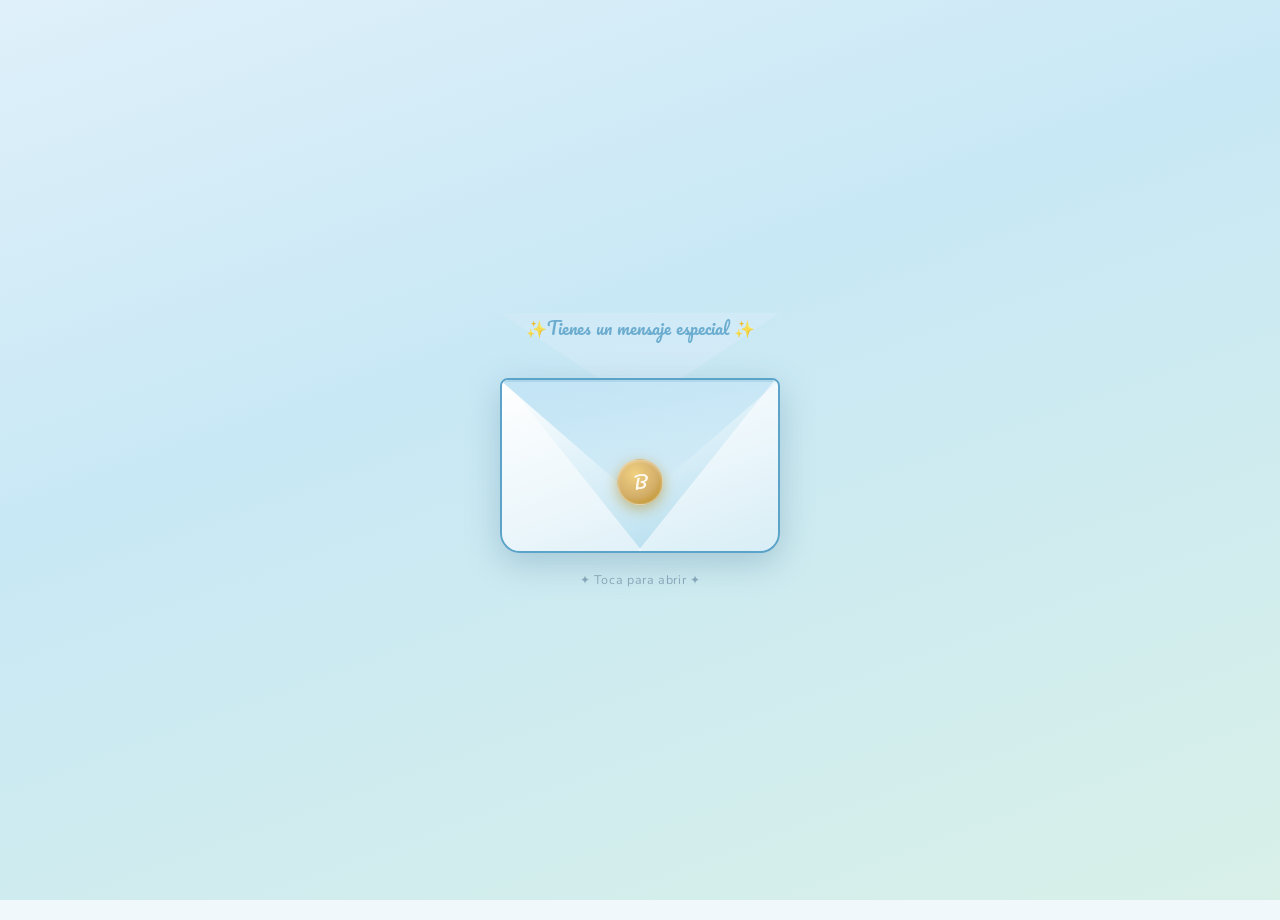
<file: index.html>
<!DOCTYPE html><html lang="es"><head><meta charset="UTF-8"/><meta name="viewport" content="width=device-width, initial-scale=1.0"/><title>Bautizo – Ismael </title><link rel="stylesheet" href="style.min.css"/><link href="https://fonts.googleapis.com/css2?family=Cormorant+Garamond:ital,wght@0,300;0,400;1,300;1,400&family=Great+Vibes&family=Pacifico&family=Nunito:wght@300;400;600;700;800&family=Montserrat:wght@300;400;500&display=swap" rel="stylesheet"/></head><body>

<div id="envelope-screen">
  <div class="env-scene">
    <div class="cloud"></div><div class="cloud"></div><div class="cloud"></div><div class="cloud"></div><div class="cloud"></div><div class="cloud"></div><div class="cloud"></div><div class="cloud"></div><div class="cloud"></div>
    
    
    <div class="envelope-wrap" id="envelopeWrap">
      <div class="envelope" id="envelope">
        <div class="env-back-flap"></div>
        <p class="env-top-text">✨Tienes un mensaje especial ✨</p>
        <div class="env-body">
          
          <div class="env-letter" id="envLetter">
            <div class="letter-content">
              <p class="lc-pre">Una invitación muy especial para</p>
              <p class="lc-name">Ismael</p>
              <p class="lc-xv">Santo Bautizo</p>
              <div class="lc-ornament">🕊️</div>
              <p class="lc-date">19 · Diciembre · 2026</p>
            </div>
          </div>
          
          <div class="env-front-flap" id="envFlap"><div class="flap-diamond"></div></div>
        
        </div>
      </div>
      <div class="wax-seal" id="waxSeal"><span>B</span></div>
    </div>

    <p class="env-hint" id="envHint">✦ Toca para abrir ✦</p>
  </div>
</div>

<div id="invitation" class="hidden">
  <div class="petal" style="--d:3s;--x:10%;--s:14px"></div>
  <div class="petal" style="--d:5s;--x:33%;--s:10px"></div>
  <div class="petal" style="--d:4s;--x:68%;--s:17px"></div>
  <div class="petal" style="--d:6s;--x:84%;--s:12px"></div>
  <div class="petal" style="--d:3.5s;--x:52%;--s:15px"></div>

  <section class="section cover">
    <div class="floral-top"></div>
    <div class="cover-inner reveal">
      <p class="pre-title">Con gran alegría te invitamos al</p>
      <h1 class="mis-anos">Santo <span>Bautizo</span> de</h1>
      <div class="crown">🕊️</div>
      <h2 class="nombre">Ismael</h2>
<!--
      <div class="foto-portada">
        <div class="foto-frame">
          <div class="foto-placeholder">
            <span class="ph-icon">◈</span>
            <small><img src="img/foto01.jpeg" alt="Ismael Valentín" class="foto-img"></small>
          </div>
        </div>
      </div>
-->
      <blockquote class="frase">
        "Dejad que los niños vengan a mí, y no se lo impidáis, porque de los que son como ellos es el reino de Dios."<br>— Marcos 10:14
      </blockquote>

      <div class="floral-divider"></div>

      <div class="music-player">
        <p class="music-label">♪ Dale Play</p>
        <audio id="audio" src="audio/song.mp3" loop></audio>
        <div class="controls"><button class="ctrl-btn" onclick="togglePlay()">▶</button></div>
        <div class="progress-bar"><div class="progress-fill" id="fill"></div></div>
      </div>

      <div class="floral-divider"></div>

      <p class="section-label">Hoy damos gracias a Dios por el regalo de la vida y por permitirnos compartir este momento tan especial en la fe de nuestro hijo. Con todo nuestro amor, los invitamos a acompañarnos en el día en que Ismael recibirá el sacramento del bautismo.</p>
    </div>
  </section>

  <section class="section parents">
    <div class="floral-divider"></div>
    <div class="reveal">
      <p class="section-label2">Con el corazón lleno de fe y gratitud, te esperamos para que nos acompañes en este día tan especial junto a:</p>
      <br>
      <h3 class="subtitle-script">Mis Padres</h3>
     <p class="names-couple">◈ Gustavo Bandi Ramirez</p><br>
     <p class="names-couple">◈ Citlali Mendoza Bautista</p>
      <h3 class="subtitle-script" style="margin-top:1.5rem">Mis Padrinos</h3>
      <p class="names-couple">◈ Alan Yamir Campistrano Mejía</p><br>
      <p class="names-couple">◈ Maria Esther Mendoza Bautista</p>

      <div class="date-box">
        <p class="a-festejar">A celebrar mi</p>
        <p class="xv-grande">Bautizo</p>
        <div class="fecha-elegante">
          <span class="mes-script">Diciembre</span>
          <span class="dia-num">19</span>
          <span class="anio">2026</span>
        </div>
        <p class="dia-semana">Sábado</p>
      </div>

      <div class="countdown-box">
        <p class="faltan-label">Faltan</p>
        <div class="countdown" id="countdown">
          <div class="cd-unit"><span id="cd-days">00</span><small>Días</small></div>
          <span class="cd-sep">:</span>
          <div class="cd-unit"><span id="cd-hours">00</span><small>Horas</small></div>
          <span class="cd-sep">:</span>
          <div class="cd-unit"><span id="cd-mins">00</span><small>Minutos</small></div>
          <span class="cd-sep">:</span>
          <div class="cd-unit"><span id="cd-secs">00</span><small>Segundos</small></div>
        </div>
        <p class="gran-dia hidden" id="granDia">¡Hoy es el gran día! ✦</p>
      </div>

      <div class="calendar-mini">
        <p class="cal-mes">Diciembre</p>
        <table class="cal-table">
          <thead><tr><th>L</th><th>M</th><th>Mi</th><th>J</th><th>V</th><th>S</th><th>D</th></tr></thead>
          <tbody id="cal-body"></tbody>
        </table>
        <a href="https://calendar.google.com/calendar/render?action=TEMPLATE&text=Bautizo+de+Ismael&dates=20251219T170000Z/20251220T010000Z&details=Sacramento+del+Bautismo.+%E2%9B%AA+Misa%3A+Cerrito+de+Santa+Cruz%2C+Ayotuxco.+%F0%9F%8E%89+Recepci%C3%B3n%3A+C.+de+los+Santos+21%2C+Barrio+de+Canales&location=Cerrito+de+Santa+Cruz%2C+Ayotuxco%2C+Estado+de+M%C3%A9xico&sf=true&output=xml" target="_blank" class="btn-agendar">◈ Añadir al calendario</a>
      </div>
    </div>
    <div class="floral-divider"></div>
  </section>

  <section class="section events">
  <div class="reveal">
  <div class="event-card">
    <div class="event-icon">⛪</div>
    <h3 class="script-heading">Misa de Bautizo</h3>
    <p class="event-time">02:00 PM</p>
    <p class="event-place">Santuario Del Divino Rostro "El cerrito"</p>
    <p class="event-address">Santa Cruz Ayotuzco, Méx.</p>
    <a class="btn-location" href="https://maps.app.goo.gl/p1TLXevx1Jot5nGLA" target="_blank">◈ Ver Ubicación</a>
    <div class="map-embed">
      <iframe title="Mapa Cerrito de Santa Cruz" loading="lazy"
        src="https://www.google.com/maps/embed?pb=!4v1786824044498!6m8!1m7!1sUrroi57PGOU51mF63qgk7w!2m2!1d19.38683237060314!2d-99.35877953526195!3f29.073538103068813!4f4.661940204585051!5f0.7820865974627469"
        width="100%" height="190" style="border:0;border-radius:12px;display:block;"></iframe>
    </div>
  </div>
</div>
<!-- Esto es un comentario, no se muestra en la página 
      <div class="foto-evento reveal">
        <div class="foto-placeholder tall">
          <div class="carrusel-wrap">
            <div class="carrusel-track" id="carruselTrack">
              <div class="carrusel-slide"><img src="img/1.jpeg" alt="Ismael Valentín"></div>
              <div class="carrusel-slide"><img src="img/2.jpeg" alt="Ismael Valentín"></div>
              <div class="carrusel-slide"><img src="img/3.jpeg" alt="Ismael Valentín"></div>
              <div class="carrusel-slide"><img src="img/4.jpeg" alt="Ismael Valentín"></div>
              <div class="carrusel-slide"><img src="img/5.jpeg" alt="Ismael Valentín"></div>
            </div>
            <button class="car-btn car-prev" onclick="moverCarrusel(-1)">‹</button>
            <button class="car-btn car-next" onclick="moverCarrusel(1)">›</button>
            <div class="car-dots" id="carDots">
              <span class="car-dot active" onclick="irASlide(0)"></span>
              <span class="car-dot" onclick="irASlide(1)"></span>
              <span class="car-dot" onclick="irASlide(2)"></span>
              <span class="car-dot" onclick="irASlide(3)"></span>
              <span class="car-dot" onclick="irASlide(4)"></span>
            </div>
          </div>
        </div>
      </div>
      -->

      

  <div class="event-card">
    <div class="event-icon">🎉</div>
        <h3 class="script-heading">Recepción</h3>
        <p class="event-time">03:30 PM</p>
        <p class="event-place">Casa de la Familia Bandi Mendoza</p>
        <p class="event-address">C. de los Santos 21, Barrio de Canales</p>
    <a class="btn-location" href="https://maps.app.goo.gl/PSUXHVFbbgkHiGCg7" target="_blank">◈ Ver Ubicación</a>
    <div class="map-embed">
      <iframe title="Mapa Cerrito de Santa Cruz" loading="lazy"
        src="https://www.google.com/maps/embed?pb=!4v1786826943000!6m8!1m7!1sukpuR_-3Spch0FbFgLsvEg!2m2!1d19.37415222914892!2d-99.37349923716738!3f307.2136948480135!4f2.2765728872376343!5f0.7820865974627469"  

          width="100%" height="190" style="border:0;border-radius:12px;display:block;"></iframe>
    </div>
  </div>
</div>

  </section>
<!--  
  <section class="section itinerary">
    <div class="floral-divider"></div>
    <div class="reveal">
      <h3 class="script-heading big">Itinerario</h3>
      <div class="timeline">
        <div class="tl-item"><div class="tl-dot">☀️</div><div class="tl-content"><span class="tl-time">12:30 PM</span><span class="tl-event">Llegada de invitados</span></div></div>
        <div class="tl-item"><div class="tl-dot">⛪</div><div class="tl-content"><span class="tl-time">01:00 PM</span><span class="tl-event">Santa Misa</span></div></div>
        <div class="tl-item"><div class="tl-dot">✝️</div><div class="tl-content"><span class="tl-time">01:15 PM</span><span class="tl-event">Sacramento del Bautismo</span></div></div>
        <div class="tl-item"><div class="tl-dot">🚗</div><div class="tl-content"><span class="tl-time">02:00 PM</span><span class="tl-event">Traslado a Recepción</span></div></div>

        <div class="tl-item"><div class="tl-dot">🛎️</div><div class="tl-content"><span class="tl-time">02:30 PM</span><span class="tl-event">Recepción</span></div></div>
        <div class="tl-item"><div class="tl-dot">🍽️</div><div class="tl-content"><span class="tl-time">03:00 PM</span><span class="tl-event">Comida y celebración</span></div></div>
        <div class="tl-item"><div class="tl-dot">🎶</div><div class="tl-content"><span class="tl-time">05:00 PM</span><span class="tl-event">Convivencia y música</span></div></div>
        <div class="tl-item"><div class="tl-dot">🎁</div><div class="tl-content"><span class="tl-time">06:00 PM</span><span class="tl-event">Entrega de recuerdos</span></div></div>
      </div>
    </div>
    <div class="floral-divider"></div>
  </section>
-->
  <section class="section gifts">
    <div class="reveal">
      <div class="confirm-box" id="attend-section">
        <div class="event-icon">🙏</div>
        <h3 class="script-heading">Confirmar asistencia</h3>

        <div id="action-buttons">
          <p>Por favor confirma tu asistencia<br/>antes del <strong>1 de Diciembre</strong></p>
          <a class="btn-confirm" onclick="mostrarForm()">🙋 ¡Asistiré con gusto!</a>
          <br>
          <a class="btn-confirm ghost" onclick="mostrarNoAsist()" style="margin-top:10px;">😔 No podré asistir</a>
        </div>

        <form id="confirm-form" class="form-hidden" onsubmit="enviarAsist(event)">
          <input type="hidden" name="access_key" value="9a7f7564-f9cd-4a7a-baaf-1d45e5948be5">
          <input type="hidden" name="subject" value="✅ Confirmación Bautizo Ismael">
          <p style="margin-bottom:10px;">¿A nombre de quién confirmo?</p>
          <input type="text" name="nombre_familia" id="nombre_familia" placeholder="Ej: Familia García o Emanuel y familia" required class="input-field">
          <a class="btn-confirm" id="btn-confirmar" onclick="document.getElementById('confirm-form').requestSubmit()">Confirmar Asistencia ✅</a>
          <br>
          <a class="btn-confirm ghost" onclick="cancelarForm()" style="margin-top:10px;">← Volver</a>
        </form>

        <div id="msg-exito" style="display:none;" class="success-msg">
          ✝️ ¡Asistencia confirmada!<br>Nos vemos el 19 de Diciembre 💙
        </div>
      </div>

      <div id="no-attend-section" style="display:none;" class="confirm-box">
        <div class="event-icon">🕊️</div>
        <h3 class="script-heading">¡Te extrañaremos!</h3>
        <p style="font-style:italic;">"Tu amor y tus oraciones llegan a nosotros sin importar la distancia. Ismael te lleva en el corazón."</p>
        <form id="no-confirm-form" onsubmit="enviarNoAsist(event)">
          <input type="hidden" name="access_key" value="9a7f7564-f9cd-4a7a-baaf-1d45e5948be5">
          <input type="hidden" name="subject" value="❌ Inasistencia Bautizo Ismael">
          <input type="text" name="nombre_inasistencia" placeholder="Ej: Familia García o Emanuel y familia" required class="input-field">
          <a class="btn-confirm ghost" onclick="document.getElementById('no-confirm-form').requestSubmit()">Confirmar inasistencia</a>
          <br>
          <a class="btn-confirm ghost" onclick="regresarAsist()" style="margin-top:10px;">← Volver</a>
        </form>
        <div id="msg-exito-no" style="display:none;" class="success-msg">Anotado.<br>Gracias por avisarnos que no asistiras.✉️</div>
      </div>
    </div>
  </section>
<!-- 
  <section class="section gifts">
    <div class="reveal" style="text-align:center">
      <div class="gift-box">
        <div class="event-icon">📷</div>
        <h3 class="script-heading">Álbum de Recuerdos</h3>
        <p class="gift-text">Comparte las fotos y videos que tomes en este día tan especial. ¡Hagamos juntos el mejor álbum de recuerdos!</p>
        <a class="btn-confirm" href="album.html" style="display:block;text-align:center;margin-top:0.5rem">✦ Abrir Álbum Compartido</a>
        <p class="confirm-note" style="margin-top:0.5rem">Sube tus fotos · Ve los momentos de todos los invitados</p>
      </div>
    </div>
  </section>
-->
  <section class="section closing">
    <div class="floral-top"></div>
    <div class="reveal closing-inner">
      <h2 class="te-esperamos">¡Te esperamos!</h2>
  <!--     <div class="foto-cierre">
        <div class="foto-placeholder tall">
          <span class="ph-icon">✦</span>
          <small><img src="img/foto03.jpeg" alt="Ismael Valentín" class="foto-img"></small>
        </div> 
      </div>  -->
      <p class="tu-presencia">Tu presencia y bendiciones harán que este día sea inolvidable.</p>
      <h2 class="nombre-final">Ismael</h2>
      <div class="flores-finales">🕊️ ✝️ 🕊️</div>
    </div>
    <div class="floral-bottom"></div>
  </section>
</div>

<div id="albumModal">
  <div class="modal-box">
    <h3>Álbum aún no disponible</h3>
    <p>El álbum de fotos se habilitará el día del evento para que todos puedan compartir sus recuerdos.</p>
    <button class="modal-close" onclick="cerrarModal()">Entendido</button>
  </div>
</div>

<script src="script.js"></script>
</body></html>
</file>
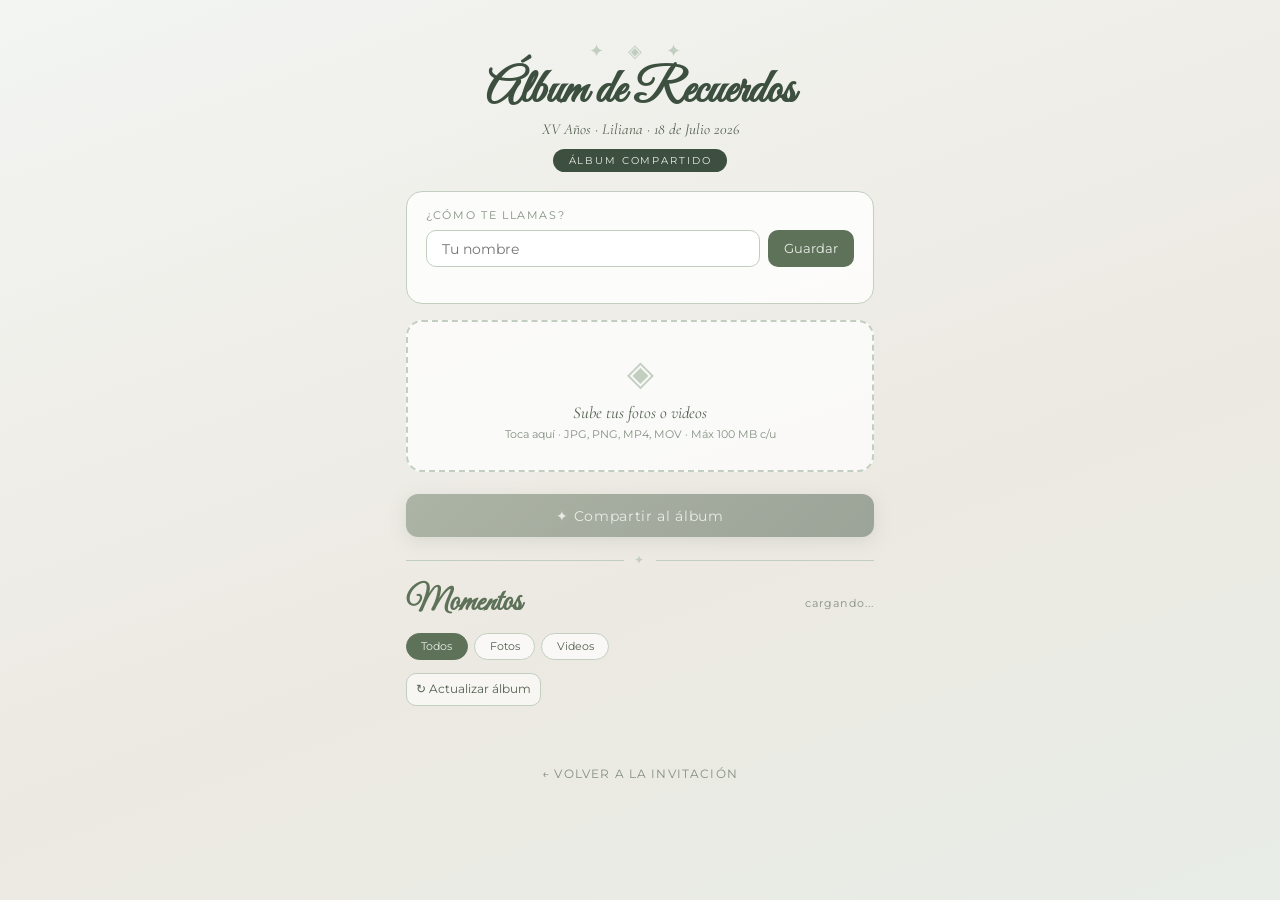
<file: album.html>
<!DOCTYPE html><html lang="es"><head><meta charset="UTF-8"/><meta name="viewport" content="width=device-width, initial-scale=1.0"/><title>Álbum – XV Años Liliana</title><link href="https://fonts.googleapis.com/css2?family=Cormorant+Garamond:ital,wght@0,300;0,400;1,300;1,400&family=Great+Vibes&family=Montserrat:wght@300;400;500&display=swap" rel="stylesheet"/><style>
:root {
--sage:       #8a9e87;
--sage-dark:  #5e7259;
--sage-deep:  #3d5040;
--sage-light: #c2cfc0;
--sage-pale:  #e8ede7;
--sage-mist:  #f3f5f2;
--gold:       #b09060;
--cream-dark: #ece9e2;
--text-dark:  #2e3a2c;
--text-mid:   #546050;
--text-light: #849080;
--white:      #fff;
--shadow:     0 8px 40px rgba(60,80,60,0.13);
}
*{margin:0;padding:0;box-sizing:border-box}
html{scroll-behavior:smooth}
body{background:linear-gradient(160deg,var(--sage-mist) 0%,var(--cream-dark) 60%,var(--sage-pale) 100%);min-height:100vh;font-family:'Montserrat',sans-serif;color:var(--text-dark);max-width:500px;margin:0 auto}
/* HEADER */
.header{text-align:center;padding:2.5rem 1.5rem 1.2rem}
.header-ornament{font-size:1.1rem;color:var(--sage-light);letter-spacing:.6rem;margin-bottom:.4rem}
.header-title{font-family:'Great Vibes',cursive;font-size:3rem;color:var(--sage-deep);line-height:1}
.header-sub{font-family:'Cormorant Garamond',serif;font-style:italic;font-size:.95rem;color:var(--text-mid);margin-top:.3rem}
.header-tag{display:inline-block;margin-top:.7rem;background:var(--sage-deep);color:var(--sage-pale);font-size:.65rem;letter-spacing:.18em;text-transform:uppercase;padding:.3rem 1rem;border-radius:20px}
/* NOMBRE */
.name-section{margin:0 1rem 1rem;background:rgba(255,255,255,.82);border:1px solid var(--sage-light);border-radius:16px;padding:1rem 1.2rem}
.name-label{font-size:.68rem;letter-spacing:.15em;text-transform:uppercase;color:var(--text-light);margin-bottom:.5rem}
.name-row{display:flex;gap:.5rem}
.name-input{flex:1;border:1.5px solid var(--sage-light);border-radius:10px;padding:.6rem .9rem;font-family:'Montserrat',sans-serif;font-size:.85rem;color:var(--text-dark);background:var(--white);outline:none;transition:border-color .2s}
.name-input:focus{border-color:var(--sage-dark)}
.name-btn{background:var(--sage-dark);color:var(--sage-pale);border:none;border-radius:10px;padding:.6rem 1rem;font-size:.8rem;font-family:'Montserrat',sans-serif;cursor:pointer;transition:background .2s}
.name-btn:hover{background:var(--sage-deep)}
.name-ok{font-size:.7rem;color:var(--sage-dark);margin-top:.35rem;opacity:0;transition:opacity .3s}
.name-ok.show{opacity:1}
/* UPLOAD */
.upload-zone{margin:0 1rem 1rem}
.drop-area{border:2px dashed var(--sage-light);border-radius:16px;background:rgba(255,255,255,.72);padding:1.8rem 1rem;text-align:center;cursor:pointer;transition:border-color .2s,background .2s;position:relative}
.drop-area.drag-over{border-color:var(--sage-dark);background:var(--sage-pale)}
.drop-icon{font-size:2.2rem;color:var(--sage-light);margin-bottom:.5rem}
.drop-main{font-family:'Cormorant Garamond',serif;font-size:1.05rem;font-style:italic;color:var(--text-mid)}
.drop-sub{font-size:.68rem;color:var(--text-light);margin-top:.25rem}
.file-input{position:absolute;inset:0;opacity:0;cursor:pointer;width:100%;height:100%}
/* PREVIEWS */
.preview-strip{display:flex;gap:.5rem;overflow-x:auto;padding:.5rem 0 .2rem;scrollbar-width:none}
.preview-strip::-webkit-scrollbar{display:none}
.pw{position:relative;flex-shrink:0}
.pw img{width:70px;height:70px;border-radius:10px;object-fit:cover;border:2px solid var(--sage-light);display:block}
.pw-video{width:70px;height:70px;border-radius:10px;background:var(--sage-pale);border:2px solid var(--sage-light);display:flex;flex-direction:column;align-items:center;justify-content:center;gap:3px;font-size:.6rem;color:var(--text-light)}
.pw-video span{font-size:1.3rem;color:var(--sage)}
.pw-rm{position:absolute;top:-5px;right:-5px;width:18px;height:18px;background:var(--sage-deep);color:white;border:none;border-radius:50%;font-size:.65rem;cursor:pointer;display:flex;align-items:center;justify-content:center}
/* BTN */
.btn-upload{width:100%;margin-top:.7rem;background:linear-gradient(135deg,var(--sage-dark),var(--sage-deep));color:var(--sage-pale);border:none;border-radius:12px;padding:.85rem;font-family:'Montserrat',sans-serif;font-size:.85rem;cursor:pointer;letter-spacing:.05em;box-shadow:0 4px 16px rgba(60,80,60,.25);transition:transform .15s;display:flex;align-items:center;justify-content:center;gap:.4rem}
.btn-upload:disabled{opacity:.45;cursor:not-allowed;transform:none}
.btn-upload:not(:disabled):hover{transform:translateY(-2px)}
/* PROGRESO */
.prog-wrap{margin-top:.6rem;display:none}
.prog-wrap.show{display:block}
.prog-bar{width:100%;height:6px;background:var(--sage-pale);border-radius:3px;overflow:hidden}
.prog-fill{height:100%;background:linear-gradient(90deg,var(--sage),var(--gold));border-radius:3px;transition:width .4s ease;width:0%}
.prog-label{font-size:.68rem;color:var(--text-light);margin-top:.3rem;text-align:center}
/* FILTROS */
.filters{display:flex;gap:.4rem;padding:0 1rem .8rem;overflow-x:auto;scrollbar-width:none}
.filters::-webkit-scrollbar{display:none}
.fbtn{flex-shrink:0;background:rgba(255,255,255,.7);border:1.5px solid var(--sage-light);border-radius:20px;padding:.35rem .9rem;font-size:.7rem;font-family:'Montserrat',sans-serif;color:var(--text-mid);cursor:pointer;transition:all .2s;white-space:nowrap}
.fbtn.active{background:var(--sage-dark);border-color:var(--sage-dark);color:var(--sage-pale)}
/* GALERÍA */
.gallery-header{display:flex;align-items:center;justify-content:space-between;padding:0 1rem .6rem}
.gallery-title{font-family:'Great Vibes',cursive;font-size:2rem;color:var(--sage-dark)}
.gallery-count{font-size:.68rem;color:var(--text-light);letter-spacing:.1em}
.gallery-grid{columns:2;column-gap:.5rem;padding:0 1rem 2rem}
.gi{break-inside:avoid;margin-bottom:.5rem;border-radius:12px;overflow:hidden;position:relative;cursor:pointer;border:1.5px solid var(--sage-light);animation:fadeIn .4s ease}
@keyframes fadeIn{from{opacity:0;transform:scale(.95)}to{opacity:1;transform:scale(1)}}
.gi img{width:100%;display:block;object-fit:cover}
.gi-video{width:100%;background:var(--sage-pale);min-height:100px;display:flex;flex-direction:column;align-items:center;justify-content:center;gap:.3rem;padding:1.5rem 0}
.gi-play{width:42px;height:42px;background:var(--sage-dark);border-radius:50%;display:flex;align-items:center;justify-content:center;color:white;font-size:1.1rem}
.gi-meta{position:absolute;bottom:0;left:0;right:0;background:linear-gradient(to top,rgba(40,55,38,.85) 0%,transparent 100%);padding:1.4rem .5rem .4rem;opacity:0;transition:opacity .25s}
.gi:hover .gi-meta{opacity:1}
.gi-name{font-family:'Cormorant Garamond',serif;font-style:italic;font-size:.75rem;color:var(--sage-pale)}
.gi-date{font-size:.6rem;color:var(--sage-light)}
/* EMPTY */
.empty{text-align:center;padding:3rem 2rem;display:none}
.empty.show{display:block}
.empty-icon{font-size:2.8rem;color:var(--sage-light);margin-bottom:.8rem}
.empty-title{font-family:'Great Vibes',cursive;font-size:1.9rem;color:var(--sage);margin-bottom:.4rem}
.empty-text{font-family:'Cormorant Garamond',serif;font-style:italic;font-size:.88rem;color:var(--text-light)}
/* LIGHTBOX */
.lb{display:none;position:fixed;inset:0;background:rgba(25,35,22,.93);z-index:1000;align-items:center;justify-content:center;padding:1rem}
.lb.open{display:flex}
.lb-inner{position:relative;max-width:100%;animation:lbIn .3s ease}
@keyframes lbIn{from{transform:scale(.9);opacity:0}to{transform:scale(1);opacity:1}}
.lb-inner img{max-width:min(440px,92vw);max-height:80vh;border-radius:12px;object-fit:contain;display:block}
.lb-inner video{max-width:min(440px,92vw);max-height:80vh;border-radius:12px}
.lb-info{text-align:center;margin-top:.7rem}
.lb-name{font-family:'Great Vibes',cursive;font-size:1.4rem;color:var(--sage-pale)}
.lb-date{font-size:.65rem;color:var(--sage-light);margin-top:.15rem}
.lb-close{position:fixed;top:1rem;right:1rem;background:rgba(255,255,255,.15);border:none;color:white;width:36px;height:36px;border-radius:50%;font-size:1.1rem;cursor:pointer;display:flex;align-items:center;justify-content:center}
.lb-nav{position:fixed;top:50%;transform:translateY(-50%);background:rgba(255,255,255,.12);border:none;color:white;width:38px;height:38px;border-radius:50%;font-size:1.2rem;cursor:pointer;display:flex;align-items:center;justify-content:center}
.lb-prev{left:.4rem}
.lb-next{right:.4rem}
/* LOADING */
.loading-overlay{display:none;position:fixed;inset:0;background:rgba(40,55,38,.5);z-index:500;align-items:center;justify-content:center;flex-direction:column;gap:1rem}
.loading-overlay.show{display:flex}
.spinner{width:44px;height:44px;border:3px solid var(--sage-light);border-top-color:var(--sage-pale);border-radius:50%;animation:spin .8s linear infinite}
@keyframes spin{to{transform:rotate(360deg)}}
.loading-text{font-family:'Cormorant Garamond',serif;font-style:italic;color:var(--sage-pale);font-size:1rem}
/* TOAST */
.toast{position:fixed;bottom:1.5rem;left:50%;transform:translateX(-50%) translateY(80px);background:var(--sage-deep);color:var(--sage-pale);border-radius:20px;padding:.55rem 1.3rem;font-size:.78rem;z-index:2000;transition:transform .4s cubic-bezier(.22,1,.36,1);white-space:nowrap;box-shadow:0 4px 20px rgba(30,40,28,.3)}
.toast.show{transform:translateX(-50%) translateY(0)}
.back-link{display:block;text-align:center;padding:1rem;font-size:.72rem;letter-spacing:.1em;color:var(--text-light);text-decoration:none;text-transform:uppercase}
.back-link:hover{color:var(--sage-dark)}
.deco{display:flex;align-items:center;gap:.6rem;padding:0 1rem 1rem}
.deco::before,.deco::after{content:'';flex:1;height:1px;background:var(--sage-light)}
.deco span{font-size:.72rem;color:var(--sage-light);letter-spacing:.2em}
/* RELOAD BTN */
.reload-btn{display:flex;align-items:center;justify-content:center;gap:.4rem;margin:0 1rem .8rem;padding:.55rem;background:rgba(255,255,255,.6);border:1px solid var(--sage-light);border-radius:10px;font-size:.72rem;color:var(--text-mid);cursor:pointer;font-family:'Montserrat',sans-serif;transition:background .2s}
.reload-btn:hover{background:var(--sage-pale)}
</style></head><body><div class="loading-overlay" id="loadingOverlay"><div class="spinner"></div><p class="loading-text" id="loadingText">Subiendo tu recuerdo...</p></div><div class="header"><p class="header-ornament">✦ ◈ ✦</p><h1 class="header-title">Álbum de Recuerdos</h1><p class="header-sub">XV Años · Liliana · 18 de Julio 2026</p><span class="header-tag">Álbum compartido</span></div><div class="name-section"><p class="name-label">¿Cómo te llamas?</p><div class="name-row"><input type="text" id="guestName" class="name-input" placeholder="Tu nombre" maxlength="40"/><button class="name-btn" onclick="saveName()">Guardar</button></div><p class="name-ok" id="nameOk">✦ Nombre guardado</p></div><div class="upload-zone"><div class="drop-area" id="dropArea"><input type="file" class="file-input" id="fileInput"
accept="image/*,video/mp4,video/quicktime,video/webm" multiple/><div class="drop-icon">◈</div><p class="drop-main">Sube tus fotos o videos</p><p class="drop-sub">Toca aquí · JPG, PNG, MP4, MOV · Máx 100 MB c/u</p></div><div class="preview-strip" id="previewStrip"></div><button class="btn-upload" id="uploadBtn" onclick="uploadFiles()" disabled>
✦ Compartir al álbum
</button><div class="prog-wrap" id="progWrap"><div class="prog-bar"><div class="prog-fill" id="progFill"></div></div><p class="prog-label" id="progLabel">Preparando...</p></div></div><div class="deco"><span>✦</span></div><div class="gallery-header"><h2 class="gallery-title">Momentos</h2><span class="gallery-count" id="galleryCount">cargando...</span></div><div class="filters"><button class="fbtn active" onclick="setFilter('all',this)">Todos</button><button class="fbtn" onclick="setFilter('image',this)">Fotos</button><button class="fbtn" onclick="setFilter('video',this)">Videos</button></div><button class="reload-btn" onclick="loadAlbum()">↻ Actualizar álbum</button><div id="gallery" class="gallery-grid"></div><div class="empty" id="emptyState"><div class="empty-icon">✦</div><p class="empty-title">Aún no hay recuerdos</p><p class="empty-text">¡Sé el primero en compartir un momento!</p></div><a href="index.html" class="back-link">← Volver a la invitación</a><div class="lb" id="lb"><button class="lb-close" onclick="closeLb()">✕</button><button class="lb-nav lb-prev" onclick="navLb(-1)">‹</button><div class="lb-inner" id="lbInner"></div><button class="lb-nav lb-next" onclick="navLb(1)">›</button></div><div class="toast" id="toast"></div><script>;const CLOUD='doadjjvqj';const PRESET='xv_album';const FOLDER='xv_liliana';const UPLOAD_URL=`https://api.cloudinary.com/v1_1/${CLOUD}/auto/upload`;let allItems=[];let pendingFiles=[];let currentFilter='all';let lbIndex=0;function loadName() {const s=localStorage.getItem('xv_guest_lili');if (s) document.getElementById('guestName').value=s;}function saveName() {const v=document.getElementById('guestName').value.trim();if (!v) return;localStorage.setItem('xv_guest_lili',v);const ok=document.getElementById('nameOk');ok.classList.add('show');setTimeout(()=>ok.classList.remove('show'),2200);}function getGuest() {return document.getElementById('guestName').value.trim();||localStorage.getItem('xv_guest_lili');||'Invitado';}const dropArea=document.getElementById('dropArea');dropArea.addEventListener('dragover',e=>{e.preventDefault();dropArea.classList.add('drag-over');});dropArea.addEventListener('dragleave',()=>dropArea.classList.remove('drag-over'));dropArea.addEventListener('drop',e=>{e.preventDefault();dropArea.classList.remove('drag-over');handleFiles([...e.dataTransfer.files]);});document.getElementById('fileInput').addEventListener('change',e=>{handleFiles([...e.target.files]);e.target.value='';});function handleFiles(files) {const valid=files.filter(f=>{const okType=f.type.startsWith('image/')||f.type.startsWith('video/');const okSize=f.size/1024/1024<=100;if (!okType) showToast('Solo fotos y videos, por favor');if (!okSize) showToast(`"${f.name}" supera 100 MB`);return okType&&okSize;});pendingFiles=[...pendingFiles,...valid];renderPreviews();document.getElementById('uploadBtn').disabled=pendingFiles.length===0;}function renderPreviews() {const strip=document.getElementById('previewStrip');strip.innerHTML='';pendingFiles.forEach((f,i)=>{const wrap=document.createElement('div');wrap.className='pw';if (f.type.startsWith('image/')) {const img=document.createElement('img');img.src=URL.createObjectURL(f);wrap.appendChild(img);} else {const vd=document.createElement('div');vd.className='pw-video';vd.innerHTML=`<span>▶</span><small>${f.name.slice(0,10)}</small>`;wrap.appendChild(vd);}const rm=document.createElement('button');rm.className='pw-rm';rm.textContent='✕';rm.onclick=()=>{pendingFiles.splice(i,1);renderPreviews();document.getElementById('uploadBtn').disabled=pendingFiles.length===0;};wrap.appendChild(rm);strip.appendChild(wrap);});}async function uploadFiles() {if (!pendingFiles.length) return;const guest=getGuest();const btn=document.getElementById('uploadBtn');const prog=document.getElementById('progWrap');const fill=document.getElementById('progFill');const lbl=document.getElementById('progLabel');const ov=document.getElementById('loadingOverlay');btn.disabled=true;prog.classList.add('show');ov.classList.add('show');const total=pendingFiles.length;let ok=0;for (let i=0;i<total;i++) {const file=pendingFiles[i];document.getElementById('loadingText').textContent=`Subiendo ${i+1} de ${total}…`;lbl.textContent=`Archivo ${i+1} de ${total}…`;fill.style.width=((i/total)*85)+'%';try {const fd=new FormData();fd.append('file',file);fd.append('upload_preset',PRESET);fd.append('folder',FOLDER);fd.append('tags',`${FOLDER}`);fd.append('context',`guest=${guest}|upload_date=${new Date().toLocaleDateString('es-MX')}`);const res=await fetch(UPLOAD_URL,{method:'POST',body:fd});const data=await res.json();if (data.secure_url) {allItems.unshift({url:data.secure_url,type:data.resource_type,name:guest,date:new Date().toLocaleDateString('es-MX',{day:'numeric',month:'long',year:'numeric'}),public_id:data.public_id;});ok++;} else {console.error('Cloudinary error:',data);showToast(`Error al subir "${file.name}": ${data.error?.message || 'desconocido'}`);}} catch(e) {showToast(`Error de red: "${file.name}"`);}}fill.style.width='100%';lbl.textContent='¡Listo!';ov.classList.remove('show');setTimeout(()=>{prog.classList.remove('show');fill.style.width='0%';},1000);pendingFiles=[];renderPreviews();btn.disabled=true;renderGallery();if (ok>0) showToast(`✦ ${ok > 1 ? ok+' recuerdos compartidos' : '1 recuerdo compartido'}`);}async function loadAlbum() {document.getElementById('galleryCount').textContent='cargando...';try {const url=`https://res.cloudinary.com/${CLOUD}/image/list/${FOLDER}.json`;const res=await fetch(url+'?t='+Date.now());if (!res.ok) throw new Error(res.status);const data=await res.json();const fromCloud=(data.resources||[]).map(r=>{let guest='Invitado',date='';try {if (r.context&&r.context.custom) {if (r.context.custom.guest) guest=r.context.custom.guest;if (r.context.custom.upload_date) date=r.context.custom.upload_date;}} catch(e){}return {url:`https://res.cloudinary.com/${CLOUD}/image/upload/${r.public_id}`,type:'image',name:guest,date:date,public_id:r.public_id;};});const cloudIds=new Set(fromCloud.map(i=>i.public_id));const sessionOnly=allItems.filter(i=>!cloudIds.has(i.public_id));allItems=[...sessionOnly,...fromCloud];} catch(e) {}renderGallery();}function setFilter(type,btn) {currentFilter=type;document.querySelectorAll('.fbtn').forEach(b=>b.classList.remove('active'));btn.classList.add('active');renderGallery();}function filtered() {return currentFilter==='all'?allItems:allItems.filter(m=>m.type===currentFilter);}function renderGallery() {const grid=document.getElementById('gallery');const empty=document.getElementById('emptyState');const count=document.getElementById('galleryCount');const items=filtered();count.textContent=`${items.length} recuerdo${items.length !== 1 ? 's' : ''}`;if (!items.length) {grid.innerHTML='';empty.classList.add('show');return;}empty.classList.remove('show');grid.innerHTML=items.map((m,i)=>{if (m.type==='video') {const vUrl=m.url.replace('/image/upload/','/video/upload/');return`<div class="gi" onclick="openLb(${i})"><div class="gi-video"><div class="gi-play">▶</div><p style="font-family:'Cormorant Garamond',serif;font-style:italic;font-size:.75rem;color:var(--text-mid);margin-top:.3rem">${m.name}</p></div><div class="gi-meta"><p class="gi-name">${m.name}</p><p class="gi-date">${m.date}</p></div></div>`;}const thumb=m.url.replace('/upload/','/upload/w_300,c_fill,q_auto,f_auto/');return`<div class="gi" onclick="openLb(${i})"><img src="${thumb}" alt="foto de ${m.name}" loading="lazy"/><div class="gi-meta"><p class="gi-name">${m.name}</p><p class="gi-date">${m.date}</p></div></div>`;}).join('');}function openLb(i) {lbIndex=i;showLbItem();document.getElementById('lb').classList.add('open');}function closeLb() {document.getElementById('lb').classList.remove('open');document.getElementById('lbInner').innerHTML='';}function navLb(dir) {const it=filtered();lbIndex=(lbIndex+dir+it.length)%it.length;showLbItem();}function showLbItem() {const m=filtered()[lbIndex];if (!m) return;const inner=document.getElementById('lbInner');if (m.type==='video') {const vUrl=m.url.replace('/image/upload/','/video/upload/');inner.innerHTML=`<video controls autoplay style="max-width:min(440px,92vw);max-height:80vh;border-radius:12px"><source src="${vUrl}"/></video><div class="lb-info"><p class="lb-name">${m.name}</p><p class="lb-date">${m.date}</p></div>`;} else {inner.innerHTML=`<img src="${m.url}" alt="foto"/><div class="lb-info"><p class="lb-name">${m.name}</p><p class="lb-date">${m.date}</p></div>`;}}document.getElementById('lb').addEventListener('click',function(e) {if (e.target===this) closeLb();});document.addEventListener('keydown',e=>{if (e.key==='Escape') closeLb();if (e.key==='ArrowLeft') navLb(-1);if (e.key==='ArrowRight') navLb(1);});let toastTimer;function showToast(msg) {const t=document.getElementById('toast');t.textContent=msg;t.classList.add('show');clearTimeout(toastTimer);toastTimer=setTimeout(()=>t.classList.remove('show'),3200);}loadName();loadAlbum();</script></body></html>
</file>
<file: style.min.css>
*{box-sizing:border-box;margin:0;padding:0;}
:root{
  --sky:#a8d8ea;
  --sky-light:#d6edf7;
  --sky-pale:#eef7fc;
  --sky-deep:#5ba3c9;
  --mint:#b8e8d0;
  --mint-light:#d8f3e6;
  --gold:#d4af6a;
  --gold-light:#f0d080;
  --yellow:#ffeaa7;
  --peach:#ffd3b6;
  --white:#ffffff;
  --soft:#f0f8fc;
  --text:#3a5c70;
  --text-mid:#5a7a8a;
  --text-soft:#8aaabb;
}
html{scroll-behavior:smooth;}
body{min-height:100vh;font-family:'Nunito',sans-serif;background:var(--soft);overflow-x:hidden;color:var(--text);}

/* ══════════════════════════════
   PANTALLA DEL SOBRE
══════════════════════════════ */
#envelope-screen{
  position:fixed;inset:0;z-index:999;
  display:flex;flex-direction:column;align-items:center;justify-content:center;
  background:linear-gradient(160deg,#dff0fa 0%,#c8e8f5 40%,#d8f0e8 100%);
  overflow:hidden;
  transition:opacity .8s ease;
}
#envelope-screen.closing{opacity:0;pointer-events:none;}

.env-scene{display:flex;flex-direction:column;align-items:center;position:relative;z-index:1;}

/* Las nubes ahora se posicionan respecto a TODA la pantalla del sobre (#envelope-screen),
   no solo cerca de .env-scene, para repartirse en toda la altura/ancho visible */
.cloud{position:fixed;background:white;border-radius:50px;opacity:.6;pointer-events:none;z-index:0;}
.cloud::before,.cloud::after{content:'';position:absolute;background:white;border-radius:50%;}

.cloud:nth-child(1){width:110px;height:38px;top:6%;left:-160px;animation:driftRight 16s linear infinite;}
.cloud:nth-child(1)::before{width:56px;height:56px;top:-28px;left:18px;}
.cloud:nth-child(1)::after{width:38px;height:38px;top:-16px;right:18px;}

.cloud:nth-child(2){width:75px;height:28px;top:14%;left:-400px;opacity:.45;animation:driftRight 22s linear infinite;animation-delay:-4s;}
.cloud:nth-child(2)::before{width:38px;height:38px;top:-18px;left:14px;}
.cloud:nth-child(2)::after{width:26px;height:26px;top:-10px;right:12px;}

.cloud:nth-child(3){width:95px;height:34px;top:24%;left:-260px;animation:driftRight 19s linear infinite;animation-delay:-9s;}
.cloud:nth-child(3)::before{width:48px;height:48px;top:-24px;left:16px;}
.cloud:nth-child(3)::after{width:32px;height:32px;top:-14px;right:14px;}

.cloud:nth-child(4){width:65px;height:24px;top:38%;left:-500px;opacity:.4;animation:driftRight 25s linear infinite;animation-delay:-14s;}
.cloud:nth-child(4)::before{width:32px;height:32px;top:-16px;left:12px;}
.cloud:nth-child(4)::after{width:22px;height:22px;top:-9px;right:10px;}

.cloud:nth-child(5){width:130px;height:44px;top:48%;left:-180px;opacity:.5;animation:driftRight 20s linear infinite;animation-delay:-2s;}
.cloud:nth-child(5)::before{width:64px;height:64px;top:-32px;left:22px;}
.cloud:nth-child(5)::after{width:44px;height:44px;top:-20px;right:20px;}

.cloud:nth-child(6){width:85px;height:30px;top:58%;left:-340px;opacity:.5;animation:driftRight 17s linear infinite;animation-delay:-11s;}
.cloud:nth-child(6)::before{width:42px;height:42px;top:-20px;left:14px;}
.cloud:nth-child(6)::after{width:30px;height:30px;top:-12px;right:12px;}

.cloud:nth-child(7){width:100px;height:36px;top:68%;left:-280px;opacity:.5;animation:driftRight 21s linear infinite;animation-delay:-6s;}
.cloud:nth-child(7)::before{width:50px;height:50px;top:-25px;left:17px;}
.cloud:nth-child(7)::after{width:34px;height:34px;top:-14px;right:15px;}

.cloud:nth-child(8){width:70px;height:26px;top:78%;left:-450px;opacity:.4;animation:driftRight 23s linear infinite;animation-delay:-17s;}
.cloud:nth-child(8)::before{width:35px;height:35px;top:-17px;left:13px;}
.cloud:nth-child(8)::after{width:24px;height:24px;top:-9px;right:11px;}

.cloud:nth-child(9){width:115px;height:40px;top:88%;left:-220px;opacity:.45;animation:driftRight 18s linear infinite;animation-delay:-12s;}
.cloud:nth-child(9)::before{width:58px;height:58px;top:-29px;left:19px;}
.cloud:nth-child(9)::after{width:40px;height:40px;top:-17px;right:17px;}

@keyframes driftRight{0%{transform:translateX(0);}100%{transform:translateX(calc(100vw + 200px));}}

.env-top-text{font-family:'Pacifico',cursive;font-size:1.05rem;color:var(--sky-deep);margin-bottom:24px;opacity:.85;text-align:center;}

.envelope-wrap{cursor:pointer;position:relative;width:280px;height:240px;perspective:1000px;}

.envelope{position:relative;width:100%;height:100%;}

/* Cuerpo del sobre: ahora opaco y bien contrastado contra el fondo celeste claro.
   overflow:hidden es CLAVE: oculta la carta dorada hasta que el usuario toque el sobre.
   ── Para alargar/acortar el sobre, cambia este "height" y replica el mismo valor
     en .env-body::before / .env-body::after (border-width) más abajo. ── */
.env-body{
  position:absolute;bottom:0;left:0;right:0;height:175px;
  background:linear-gradient(160deg,#ffffff 0%,var(--sky-light) 55%,var(--sky) 100%);
  border-radius:8px 8px 20px 20px;
  border:2.5px solid var(--sky-deep);
  box-shadow:0 10px 34px rgba(58,108,140,.28);
  overflow:hidden;
  z-index:2;
}
.env-back-flap{
  position:absolute;top:0;left:0;right:0;height:120px;
  background:linear-gradient(170deg,#cfe9f7 0%,var(--sky-light) 100%);
  clip-path:polygon(0 0,50% 78%,100% 0);
  z-index:0;
}
/* Triángulos laterales del sobre — su border-width DEBE igualar el height de .env-body de arriba */
.env-body::before,.env-body::after{content:'';position:absolute;bottom:0;border-style:solid;z-index:3;}
.env-body::before{left:0;border-width:175px 0 0 140px;border-color:transparent transparent transparent rgba(255,255,255,.55);}
.env-body::after{right:0;border-width:175px 140px 0 0;border-color:transparent rgba(255,255,255,.55) transparent transparent;}

/* La carta dorada empieza COMPLETAMENTE oculta debajo del borde inferior del sobre
   (translateY grande la manda fuera de vista) y solo sube cuando se añade .rise */
.env-letter{
  position:absolute;bottom:-4px;left:14px;right:14px;height:155px;
  background:linear-gradient(160deg,#fffdf5 0%,#fdf6e3 100%);
  border-radius:6px 6px 2px 2px;
  border:1.5px solid var(--gold);
  display:flex;align-items:center;justify-content:center;
  transform:translateY(140%);
  transition:transform 1s cubic-bezier(.22,1,.36,1);
  z-index:1;
  box-shadow:0 -2px 12px rgba(0,0,0,.1);
}
.env-letter.rise{transform:translateY(-36%);}
.letter-content{text-align:center;padding:10px;}
.lc-pre{font-family:'Cormorant Garamond',serif;font-style:italic;font-size:.62rem;color:#8a6a2a;letter-spacing:.05em;}
.lc-name{font-family:'Pacifico',cursive;font-size:1.05rem;color:var(--sky-deep);margin:3px 0;}
.lc-xv{font-family:'Cormorant Garamond',serif;font-size:.68rem;letter-spacing:.25em;color:#8a6a2a;text-transform:uppercase;}
.lc-ornament{color:var(--gold);font-size:.7rem;margin:3px 0;}
.lc-date{font-family:'Cormorant Garamond',serif;font-size:.62rem;color:#8a6a2a;letter-spacing:.1em;}

.env-front-flap{
  position:absolute;top:0;left:0;right:0;height:120px;
  transform-origin:top center;transform-style:preserve-3d;
  transition:transform 1s cubic-bezier(.4,0,.2,1);z-index:3;
}
.env-front-flap::before{
  content:'';position:absolute;top:0;left:-2.5px;right:-2.5px;height:120px;
  clip-path:polygon(0 0,50% 100%,100% 0);
  background:linear-gradient(170deg,#c2e4f5 0%,var(--sky-light) 100%);
  border-top:2.5px solid rgba(91,163,201,.3);
  border-left:2.5px solid rgba(91,163,201,.3);
  border-right:2.5px solid rgba(91,163,201,.3);
  backface-visibility:hidden;
}
.env-front-flap.open{transform:rotateX(-178deg);}
.flap-diamond{
  position:absolute;top:40px;left:50%;transform:translateX(-50%);
  width:10px;height:10px;background:var(--gold);
  box-shadow:0 0 8px rgba(212,175,106,.6);
  z-index:2;
}

.wax-seal{
  position:absolute;left:50%;bottom:48px;transform:translate(-50%,0);
  width:46px;height:46px;
  background:radial-gradient(circle at 38% 32%, var(--gold-light) 0%, var(--gold) 55%, #b8860b 100%);
  border-radius:50%;
  display:flex;align-items:center;justify-content:center;
  font-family:'Pacifico',cursive;font-size:1rem;color:#fffaf0;
  box-shadow:0 4px 14px rgba(184,134,11,.5), inset 0 1px 3px rgba(255,255,255,.4);
  border:1.5px solid rgba(255,255,255,.3);
  z-index:6;cursor:pointer;
  transition:transform .35s ease, opacity .35s ease;
}
.wax-seal.dissolve{opacity:0;transform:translate(-50%,-10px) scale(.6);}

.env-hint{font-family:'Nunito',sans-serif;font-size:.78rem;color:var(--text-soft);margin-top:18px;letter-spacing:.05em;transition:opacity .3s ease;}
.env-hint.fade{opacity:0;}

@keyframes fadeIn{from{opacity:0;}to{opacity:1;}}

/* ══════════════════════════════
   INVITACIÓN PRINCIPAL
══════════════════════════════ */
#invitation{position:relative;}
#invitation.hidden{display:none;}

.petal{position:fixed;top:-30px;left:var(--x);width:var(--s);height:var(--s);background:radial-gradient(circle,var(--sky-deep) 0%,var(--sky) 100%);border-radius:0 60% 0 60%;opacity:.4;animation:fall var(--d) linear infinite;z-index:1;pointer-events:none;}
@keyframes fall{0%{transform:translateY(0) rotate(0deg);}100%{transform:translateY(110vh) rotate(280deg);}}

.section{max-width:480px;margin:0 auto;padding:0 18px;position:relative;}

.reveal{opacity:0;transform:translateY(24px);transition:opacity .8s ease,transform .8s ease;}
.reveal.visible{opacity:1;transform:translateY(0);}

.floral-top,.floral-bottom{height:34px;background:repeating-linear-gradient(90deg,transparent,transparent 24px,rgba(168,216,234,.5) 24px,rgba(168,216,234,.5) 26px);opacity:.5;margin:14px 0;}
.floral-divider{text-align:center;color:var(--sky-deep);font-size:1rem;letter-spacing:.6em;opacity:.5;margin:20px 0;}
.floral-divider::before{content:'☁ ✦ ☁';}

/* COVER */
.cover{padding-top:30px;text-align:center;}
.pre-title{font-family:'Cormorant Garamond',serif;font-style:italic;font-size:1rem;color:var(--text-soft);margin-bottom:6px;}
.mis-anos{font-family:'Pacifico',cursive;font-size:clamp(1.6rem,7vw,2.1rem);color:var(--sky-deep);line-height:1.3;}
.mis-anos span{color:var(--gold);}
.crown{font-size:1.3rem;color:var(--gold);margin:10px 0;}
.nombre{font-family:'Pacifico',cursive;font-size:clamp(2.2rem,9vw,3rem);color:var(--sky-deep);margin-bottom:24px;text-shadow:0 3px 10px rgba(91,163,201,.2);}

.foto-portada{display:flex;justify-content:center;margin:20px 0;}
.foto-frame{width:200px;height:240px;border-radius:50% 50% 6px 6px;overflow:hidden;border:5px solid white;box-shadow:0 10px 30px rgba(91,163,201,.25);background:var(--sky-pale);}
.foto-placeholder{width:100%;height:100%;display:flex;align-items:center;justify-content:center;position:relative;}
.foto-img{width:100%;height:100%;object-fit:cover;}
.ph-icon{position:absolute;font-size:2.4rem;color:var(--sky);opacity:.3;}
.foto-placeholder.tall{aspect-ratio:3/4;border-radius:20px;overflow:hidden;}

.frase{font-family:'Cormorant Garamond',serif;font-style:italic;font-size:1rem;color:var(--text-mid);line-height:1.9;background:white;border-radius:18px;padding:20px 22px;margin:24px 0;box-shadow:0 4px 18px rgba(91,163,201,.1);border-left:4px solid var(--sky);}

.music-player{background:white;border-radius:20px;padding:18px 20px;margin:20px 0;box-shadow:0 4px 16px rgba(91,163,201,.1);}
.music-label{font-family:'Pacifico',cursive;font-size:.9rem;color:var(--sky-deep);margin-bottom:12px;}
.controls{display:flex;justify-content:center;margin-bottom:10px;}
.ctrl-btn{width:48px;height:48px;border-radius:50%;border:none;background:linear-gradient(135deg,var(--sky-deep),#4a90b8);color:white;font-size:1.1rem;cursor:pointer;box-shadow:0 4px 14px rgba(91,163,201,.35);}
.progress-bar{height:5px;background:var(--sky-pale);border-radius:4px;overflow:hidden;}
.progress-fill{height:100%;width:0;background:linear-gradient(90deg,var(--sky),var(--mint));transition:width .2s linear;}

.section-label{font-size:.85rem;color:var(--text-mid);line-height:1.85;text-align:center;margin:24px 0;}

/* PARENTS / FAMILY */
.section-label2{font-family:'Cormorant Garamond',serif;font-style:italic;font-size:.95rem;color:var(--text-mid);line-height:1.85;text-align:center;}
.subtitle-script{font-family:'Pacifico',cursive;font-size:1.2rem;color:var(--sky-deep);text-align:center;margin-bottom:8px;}
.names-couple{font-size:1rem;font-weight:700;color:var(--text);text-align:center;}

.date-box{background:white;border-radius:22px;padding:26px 20px;text-align:center;margin:24px 0;box-shadow:0 4px 18px rgba(91,163,201,.1);}
.a-festejar{font-size:.8rem;letter-spacing:.15em;text-transform:uppercase;color:var(--text-soft);}
.xv-grande{font-family:'Pacifico',cursive;font-size:1.8rem;color:var(--sky-deep);margin:6px 0 14px;}
.fecha-elegante{display:flex;align-items:baseline;justify-content:center;gap:10px;}
.mes-script{font-family:'Cormorant Garamond',serif;font-style:italic;font-size:1rem;color:var(--text-mid);}
.dia-num{font-family:'Pacifico',cursive;font-size:2.6rem;color:var(--gold);}
.anio{font-size:1rem;color:var(--text-soft);}
.dia-semana{margin-top:8px;font-size:.85rem;color:var(--text-soft);font-style:italic;}

.countdown-box{margin:24px 0;text-align:center;}
.faltan-label{font-family:'Pacifico',cursive;font-size:1rem;color:var(--sky-deep);margin-bottom:12px;}
.countdown{display:flex;align-items:center;justify-content:center;gap:6px;}
.cd-unit{background:linear-gradient(160deg,var(--sky) 0%,var(--sky-deep) 100%);border-radius:14px;padding:14px 4px 10px;min-width:54px;box-shadow:0 4px 12px rgba(91,163,201,.3);}
.cd-unit span{display:block;font-family:'Pacifico',cursive;font-size:1.4rem;color:white;}
.cd-unit small{display:block;font-size:.55rem;text-transform:uppercase;letter-spacing:.1em;color:rgba(255,255,255,.75);margin-top:3px;}
.cd-sep{color:var(--sky-deep);font-weight:700;}
.gran-dia{font-family:'Pacifico',cursive;color:var(--gold);font-size:1.2rem;}
.gran-dia.hidden{display:none;}

.calendar-mini{background:white;border-radius:20px;padding:20px;margin:24px 0;box-shadow:0 4px 16px rgba(91,163,201,.1);text-align:center;}
.cal-mes{font-family:'Pacifico',cursive;color:var(--sky-deep);font-size:1.1rem;margin-bottom:10px;}
.cal-table{width:100%;border-collapse:collapse;font-size:.78rem;color:var(--text-mid);}
.cal-table th{padding:5px 0;color:var(--sky-deep);font-weight:700;font-size:.65rem;}
.cal-table td{padding:7px 0;}
.cal-table td.today{background:linear-gradient(135deg,var(--sky-deep),#4a90b8);color:white;border-radius:50%;font-weight:800;}
.btn-agendar{display:block;margin-top:16px;padding:13px;background:linear-gradient(135deg,#1a73e8,#34A853);color:white;border-radius:14px;text-decoration:none;font-size:.82rem;font-weight:700;box-shadow:0 4px 14px rgba(26,115,232,.3);}

/* EVENTS */
.event-card{background:white;border-radius:22px;padding:24px 20px;margin:20px 0;text-align:center;box-shadow:0 4px 18px rgba(91,163,201,.1);}
.event-icon{font-size:1.8rem;color:var(--sky-deep);margin-bottom:10px;}
.script-heading{font-family:'Pacifico',cursive;font-size:1.3rem;color:var(--sky-deep);margin-bottom:6px;}
.script-heading.big{font-size:1.6rem;text-align:center;margin-bottom:16px;}
.event-time{font-size:1.1rem;font-weight:800;color:var(--gold);margin-bottom:6px;}
.event-place{font-weight:700;color:var(--text);font-size:.95rem;}
.event-address{font-size:.82rem;color:var(--text-soft);margin:6px 0 14px;line-height:1.5;}
.btn-location{display:inline-block;padding:11px 22px;background:linear-gradient(135deg,var(--sky-deep),#4a90b8);color:white;border-radius:30px;text-decoration:none;font-size:.8rem;font-weight:700;box-shadow:0 4px 12px rgba(91,163,201,.3);}
.map-embed{margin-top:16px;border-radius:14px;overflow:hidden;}

.foto-evento{margin:20px 0;}
.carrusel-wrap{position:relative;overflow:hidden;border-radius:20px;box-shadow:0 6px 22px rgba(91,163,201,.15);}
.carrusel-track{display:flex;transition:transform .4s ease;}
.carrusel-slide{min-width:100%;}
.carrusel-slide img{width:100%;aspect-ratio:3/4;object-fit:cover;display:block;}
.car-btn{position:absolute;top:50%;transform:translateY(-50%);width:34px;height:34px;border-radius:50%;border:none;background:rgba(255,255,255,.85);color:var(--sky-deep);font-size:1.2rem;cursor:pointer;box-shadow:0 2px 8px rgba(0,0,0,.15);}
.car-prev{left:10px;}
.car-next{right:10px;}
.car-dots{position:absolute;bottom:10px;left:0;right:0;display:flex;justify-content:center;gap:6px;}
.car-dot{width:7px;height:7px;border-radius:50%;background:rgba(255,255,255,.55);cursor:pointer;}
.car-dot.active{background:white;transform:scale(1.3);}

/* ITINERARY */
.timeline{margin:20px 0;}
.tl-item{display:flex;align-items:center;gap:16px;padding:14px 0;opacity:0;transform:translateX(-16px);transition:opacity .5s ease,transform .5s ease;}
.tl-item.visible{opacity:1;transform:translateX(0);}
.tl-dot{width:38px;height:38px;min-width:38px;border-radius:50%;background:linear-gradient(135deg,var(--sky-pale),var(--mint-light));border:1.5px solid rgba(168,216,234,.5);display:flex;align-items:center;justify-content:center;color:var(--sky-deep);font-size:1rem;}
.tl-content{display:flex;flex-direction:column;}
.tl-time{font-size:.7rem;font-weight:800;color:var(--gold);letter-spacing:.08em;}
.tl-event{font-size:.95rem;font-weight:700;color:var(--text);}

.vestimenta{background:white;border-radius:20px;padding:22px 20px;margin:24px 0;text-align:center;box-shadow:0 4px 16px rgba(91,163,201,.1);}
.vest-icons{font-size:1.4rem;color:var(--sky-deep);margin-bottom:10px;}
.vest-nota{font-size:.85rem;color:var(--text-mid);line-height:1.8;}

/* GIFTS / CONFIRM */
.gift-box,.confirm-box{background:white;border-radius:22px;padding:24px 20px;margin:20px 0;text-align:center;box-shadow:0 4px 18px rgba(91,163,201,.1);}
.gift-text{font-size:.88rem;color:var(--text-mid);line-height:1.7;margin-bottom:14px;}
.bank-info{background:var(--sky-pale);border-radius:16px;padding:18px;}
.bank-icon{font-size:1.4rem;color:var(--sky-deep);margin-bottom:8px;}
.lista-detalles{list-style:none;text-align:left;font-size:.85rem;color:var(--text);line-height:2;}
.rombo{color:var(--gold);margin-right:6px;}
.cuenta{font-style:italic;color:var(--text-soft);font-size:.85rem;}

.confirm-box p{font-size:.88rem;color:var(--text-mid);line-height:1.7;margin-bottom:14px;}
.btn-confirm{display:inline-block;padding:14px 28px;background:linear-gradient(135deg,var(--sky-deep),#4a90b8);color:white;border-radius:30px;text-decoration:none;font-weight:800;font-size:.88rem;box-shadow:0 4px 14px rgba(91,163,201,.35);margin-top:4px;}
.btn-confirm.alt{background:linear-gradient(135deg,#4aa87a,#3d9970);}
.btn-confirm.ghost{background:transparent;color:var(--text-soft);border:2px dashed rgba(168,216,234,.5);box-shadow:none;}
.confirm-note{font-size:.72rem;color:var(--text-soft);}

.form-hidden{display:none;}
.input-field{width:100%;padding:13px 16px;border:2px solid rgba(168,216,234,.4);border-radius:14px;font-family:'Nunito',sans-serif;font-size:.92rem;color:var(--text);background:var(--sky-pale);margin-bottom:10px;}
.input-field:focus{outline:none;border-color:var(--sky-deep);background:white;}
.success-msg{padding:16px;background:linear-gradient(135deg,var(--sky-pale),var(--mint-light));border-radius:16px;color:var(--sky-deep);font-weight:800;font-size:.92rem;margin-top:10px;}

/* CLOSING */
.closing{text-align:center;padding-bottom:50px;}
.te-esperamos{font-family:'Pacifico',cursive;font-size:2rem;color:var(--sky-deep);margin-bottom:20px;}
.foto-cierre{display:flex;justify-content:center;margin-bottom:20px;}
.foto-cierre .foto-placeholder{width:220px;}
.tu-presencia{font-family:'Cormorant Garamond',serif;font-style:italic;font-size:1rem;color:var(--text-mid);line-height:1.8;margin-bottom:16px;}
.nombre-final{font-family:'Pacifico',cursive;font-size:1.7rem;color:var(--gold);}
.flores-finales{font-size:1.2rem;color:var(--sky-deep);margin-top:14px;letter-spacing:.5em;opacity:.6;}

/* ALBUM MODAL */
#albumModal{display:none;position:fixed;inset:0;background:rgba(91,163,201,.5);z-index:9999;align-items:center;justify-content:center;backdrop-filter:blur(6px);}
.modal-box{background:white;border-radius:20px;padding:26px 22px;max-width:300px;text-align:center;box-shadow:0 20px 50px rgba(0,0,0,.2);}
.modal-box h3{font-family:'Pacifico',cursive;color:var(--sky-deep);margin-bottom:10px;}
.modal-box p{font-size:.88rem;color:var(--text-mid);line-height:1.6;margin-bottom:16px;}
.modal-close{padding:11px 24px;border:none;background:var(--sky-deep);color:white;border-radius:30px;font-weight:700;cursor:pointer;}

@media(prefers-reduced-motion:reduce){*{animation-duration:.01ms!important;transition-duration:.01ms!important;}}
</file>
